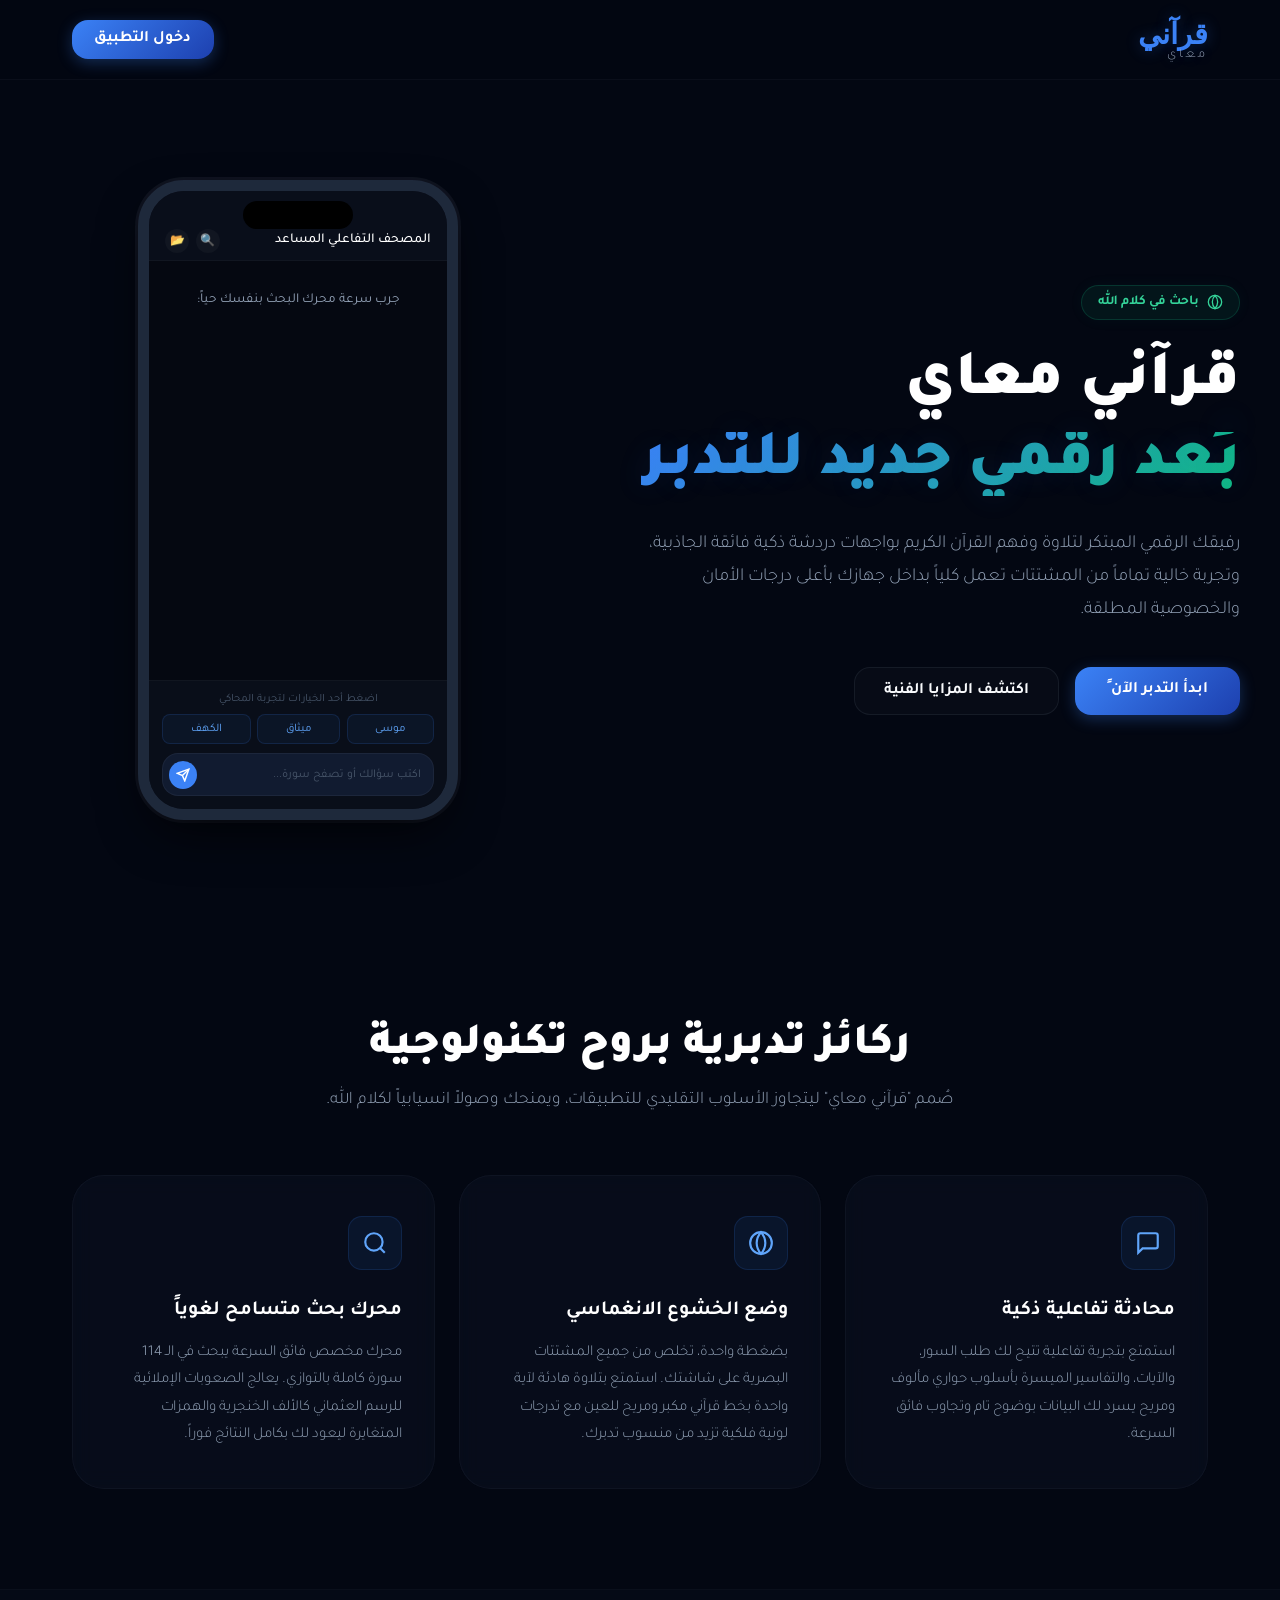
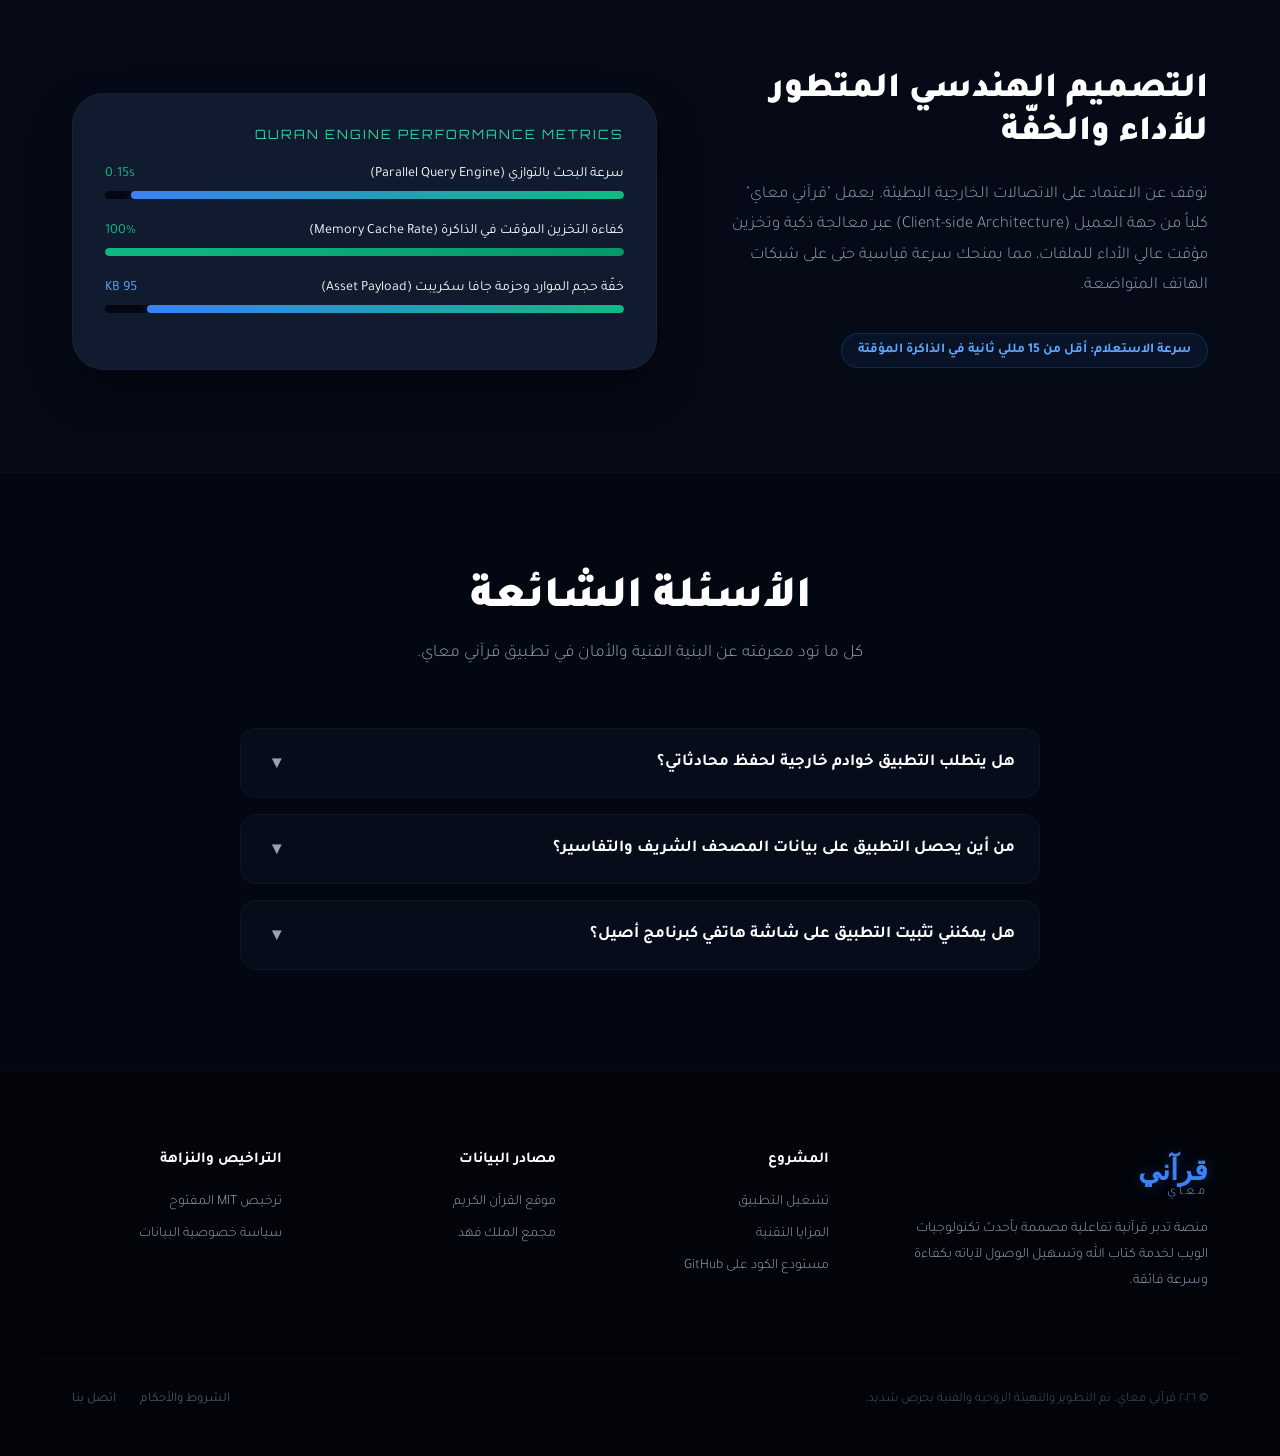
<file: index.html>
<!DOCTYPE html>
<html lang="ar" dir="rtl">
<head>
    <meta charset="UTF-8">
    <meta name="viewport" content="width=device-width, initial-scale=1.0, viewport-fit=cover">
    <title>قرآني معاي | البُعد الرقمي الجديد لتدبر كلام الله</title>
    
    <!-- تحسينات محركات البحث العالمية (SEO Metadata) -->
    <meta name="description" content="منصة تفاعلية فلكية رائدة لتدبر القرآن الكريم، بحث متوازٍ فائق التسامح اللغوي، وضع خشوع انغماسي، وخصوصية مطلقة دون خوادم أو تعقب.">
    <meta name="keywords" content="قرآن كريم، تدبر، تفسير، بحث في القرآن، وضع الخشوع، تطبيق إلكتروني للقرآن">
    <meta name="theme-color" content="#030712">
    
    <!-- الخطوط المتناسقة للواجهات الفاخرة -->
    <link rel="preconnect" href="https://fonts.googleapis.com">
    <link rel="preconnect" href="https://fonts.gstatic.com" crossorigin>
    <link href="https://fonts.googleapis.com/css2?family=Amiri+Quran&family=Tajawal:wght@300;400;500;700;900&family=Orbitron:wght@500;700;900&display=swap" rel="stylesheet">
    
    <style>
        /* ==========================================================================
           1. التصميم البصري العام والمتغيرات الفلكية (Design Tokens)
           ========================================================================== */
        :root {
            --bg-deep-space: #030712;      /* السواد الفلكي المطلق */
            --bg-nebula-void: #090e1a;     /* تداخل العتامة الضبابية */
            --bg-star-cluster: #111b30;    /* لون البطاقات التفاعلية */
            --bg-glass-overlay: rgba(3, 7, 18, 0.75);

            --text-pure: #ffffff;
            --text-luminous: #f8fafc;
            --text-celestial: #94a3b8;
            --text-faded: #475569;

            --color-aurora-blue: #3b82f6;
            --color-aurora-glow: rgba(59, 130, 246, 0.3);
            --color-aurora-hover: #60a5fa;

            --color-pulsar-green: #10b981;
            --color-pulsar-glow: rgba(16, 185, 129, 0.3);
            --color-pulsar-hover: #34d399;

            --color-nova-orange: #ea580c;
            --color-nova-glow: rgba(234, 88, 12, 0.25);

            --font-quran: 'Amiri Quran', serif;
            --font-ui: 'Tajawal', sans-serif;
            --font-tech: 'Orbitron', sans-serif;

            --radius-sm: 8px;
            --radius-md: 16px;
            --radius-lg: 32px;
            --radius-pill: 9999px;

            --shadow-cosmic: 0 20px 50px -12px rgba(0, 0, 0, 0.8);
            --transition-smooth: all 0.4s cubic-bezier(0.16, 1, 0.3, 1);
        }

        /* تصفير التهيئة العامة */
        *, *::before, *::after {
            margin: 0;
            padding: 0;
            box-sizing: border-box;
            outline: none;
            -webkit-tap-highlight-color: transparent;
        }

        html, body {
            width: 100%;
            overflow-x: hidden;
            background-color: var(--bg-deep-space);
            color: var(--text-luminous);
            font-family: var(--font-ui);
            scroll-behavior: smooth;
        }

        /* خلفية النجوم الهادئة */
        body::before {
            content: '';
            position: fixed;
            top: 0; left: 0; right: 0; bottom: 0;
            background-image: 
                radial-gradient(circle at 20% 30%, rgba(37, 99, 235, 0.06) 0%, transparent 50%),
                radial-gradient(circle at 80% 70%, rgba(16, 185, 129, 0.05) 0%, transparent 50%),
                url('https://www.transparenttextures.com/patterns/stardust.png');
            opacity: 0.9;
            z-index: -1;
            pointer-events: none;
        }

        /* حاوية العرض القياسية */
        .container {
            max-width: 1200px;
            width: 100%;
            margin: 0 auto;
            padding: 0 2rem;
        }

        /* شريط الملاحة الفخم الزجاجي */
        .nav-bar {
            position: fixed;
            top: 0; left: 0; right: 0;
            height: 80px;
            background-color: var(--bg-glass-overlay);
            backdrop-filter: blur(20px);
            -webkit-backdrop-filter: blur(20px);
            border-bottom: 1px solid rgba(148, 163, 184, 0.05);
            z-index: 1000;
            display: flex;
            align-items: center;
        }
        .nav-container {
            display: flex;
            justify-content: space-between;
            align-items: center;
            width: 100%;
        }
        .nav-logo {
            font-family: var(--font-tech);
            font-size: 1.8rem;
            font-weight: 900;
            color: var(--color-aurora-blue);
            text-decoration: none;
            text-shadow: 0 0 15px var(--color-aurora-glow);
        }
        .nav-logo span {
            font-family: var(--font-ui);
            font-size: 0.45em;
            display: block;
            color: var(--text-celestial);
            letter-spacing: 3px;
            margin-top: -3px;
            font-weight: 300;
        }
        .nav-btn {
            background: linear-gradient(135deg, var(--color-aurora-blue), #1d40af);
            color: var(--text-pure);
            border: none;
            padding: 0.65rem 1.4rem;
            border-radius: var(--radius-md);
            font-weight: 700;
            font-family: var(--font-ui);
            cursor: pointer;
            text-decoration: none;
            transition: var(--transition-smooth);
            box-shadow: 0 4px 15px var(--color-aurora-glow);
        }
        .nav-btn:hover {
            transform: translateY(-2px);
            box-shadow: 0 8px 25px var(--color-aurora-glow);
            background: var(--color-aurora-hover);
        }

        /* ==========================================================================
           2. قسم العرض الرئيسي المبتكر (Immersive Hero Section)
           ========================================================================== */
        .hero {
            padding: 180px 0 100px 0;
            display: grid;
            grid-template-columns: 1.2fr 1fr;
            gap: 4rem;
            align-items: center;
            position: relative;
        }

        .hero-info-panel {
            display: flex;
            flex-direction: column;
            align-items: flex-start;
        }

        .badge-spiritual {
            background-color: rgba(16, 185, 129, 0.08);
            border: 1px solid rgba(16, 185, 129, 0.2);
            color: #34d399;
            padding: 0.5rem 1rem;
            border-radius: var(--radius-pill);
            font-size: 0.85rem;
            font-weight: 700;
            margin-bottom: 1.5rem;
            display: inline-flex;
            align-items: center;
            gap: 0.5rem;
            box-shadow: 0 0 15px rgba(16, 185, 129, 0.05);
        }

        .hero-title {
            font-size: clamp(2.5rem, 5vw, 4rem);
            font-weight: 900;
            line-height: 1.25;
            color: var(--text-pure);
            margin-bottom: 1.5rem;
        }
        .hero-title span {
            background: linear-gradient(135deg, var(--color-aurora-blue), var(--color-pulsar-green));
            -webkit-background-clip: text;
            -webkit-text-fill-color: transparent;
            text-shadow: 0 0 30px rgba(59, 130, 246, 0.1);
        }

        .hero-subtitle {
            font-size: 1.15rem;
            line-height: 1.8;
            color: var(--text-celestial);
            margin-bottom: 2.5rem;
            font-weight: 300;
        }

        .hero-ctas {
            display: flex;
            gap: 1rem;
            flex-wrap: wrap;
        }

        .cta-secondary {
            background-color: rgba(255, 255, 255, 0.02);
            border: 1px solid rgba(148, 163, 184, 0.1);
            color: var(--text-luminous);
            padding: 0.85rem 1.8rem;
            border-radius: var(--radius-md);
            font-weight: 700;
            text-decoration: none;
            transition: var(--transition-smooth);
            display: inline-flex;
            align-items: center;
            gap: 0.5rem;
        }
        .cta-secondary:hover {
            background-color: rgba(148, 163, 184, 0.06);
            border-color: var(--text-celestial);
            transform: translateY(-2px);
        }

        /* محاكي الهاتف التفاعلي (Interactive Smartphone Emulator) */
        .emulator-wrapper {
            display: flex;
            justify-content: center;
            align-items: center;
            position: relative;
        }
        .emulator-wrapper::before {
            content: '';
            position: absolute;
            width: 320px; height: 320px;
            background: radial-gradient(circle, var(--color-aurora-glow) 0%, transparent 70%);
            z-index: 1;
            pointer-events: none;
        }
        
        .iphone-frame {
            width: 320px;
            height: 640px;
            background-color: #0c101b;
            border: 11px solid #1e293b;
            border-radius: 46px;
            box-shadow: var(--shadow-cosmic), 0 0 0 3px rgba(148, 163, 184, 0.08);
            position: relative;
            z-index: 2;
            overflow: hidden;
            display: flex;
            flex-direction: column;
        }
        
        /* نوتش الجزيرة الديناميكية للكاميرا */
        .dynamic-island {
            width: 110px;
            height: 28px;
            background-color: #000;
            border-radius: 20px;
            position: absolute;
            top: 10px;
            left: 50%;
            transform: translateX(-50%);
            z-index: 100;
        }

        /* ترويسة التطبيق داخل المحاكي */
        .emu-header {
            height: 70px;
            padding: 30px 1rem 0 1rem;
            background-color: rgba(9, 14, 26, 0.9);
            border-bottom: 1px solid rgba(255, 255, 255, 0.03);
            display: flex;
            justify-content: space-between;
            align-items: center;
        }
        .emu-title {
            font-size: 0.85rem;
            font-weight: 500;
            color: var(--text-pure);
        }
        .emu-tools {
            display: flex;
            gap: 0.4rem;
        }
        .emu-tool-icon {
            width: 24px; height: 24px;
            border-radius: 50%;
            background-color: rgba(255, 255, 255, 0.03);
            color: var(--text-celestial);
            display: flex; justify-content: center; align-items: center;
            font-size: 0.75rem;
        }

        /* شاشة المحادثة داخل المحاكي */
        .emu-chat-stream {
            flex-grow: 1;
            padding: 1rem;
            overflow-y: auto;
            display: flex;
            flex-direction: column;
            gap: 0.8rem;
            background-color: #050811;
        }
        .emu-bubble {
            max-width: 85%;
            padding: 0.75rem 1rem;
            border-radius: var(--radius-md);
            font-size: 0.82rem;
            line-height: 1.7;
            animation: emuBubbleFade 0.4s ease-out forwards;
        }
        @keyframes emuBubbleFade { from { opacity: 0; transform: translateY(10px); } }

        .emu-bubble.user {
            background: var(--bubble-user);
            color: var(--text-pure);
            align-self: flex-end;
            border-bottom-right-radius: 3px;
        }
        .emu-bubble.quran {
            background: var(--bubble-quran);
            color: var(--text-luminous);
            align-self: flex-start;
            border-bottom-left-radius: 3px;
            border: 1px solid rgba(148, 163, 184, 0.05);
        }
        .emu-bubble.quran .ayah-text {
            font-family: var(--font-quran);
            font-size: 1.15rem;
            line-height: 1.9;
            text-align: center;
            display: block;
            color: var(--text-pure);
        }
        .emu-bubble.quran .surah-info {
            font-size: 0.68rem;
            color: var(--text-celestial);
            display: block;
            margin-top: 0.5rem;
            text-align: left;
        }

        /* حقل الإدخال والأزرار التفاعلية التجريبية */
        .emu-footer {
            padding: 0.8rem;
            background-color: rgba(9, 14, 26, 0.95);
            border-top: 1px solid rgba(255, 255, 255, 0.03);
        }
        .emu-hints-label {
            font-size: 0.7rem;
            color: var(--text-faded);
            margin-bottom: 0.5rem;
            display: block;
            text-align: center;
        }
        .emu-try-btns {
            display: flex;
            gap: 0.4rem;
            margin-bottom: 0.6rem;
        }
        .emu-try-btn {
            flex-grow: 1;
            background-color: rgba(59, 130, 246, 0.06);
            border: 1px solid rgba(59, 130, 246, 0.15);
            color: var(--color-aurora-hover);
            padding: 0.45rem;
            border-radius: var(--radius-sm);
            font-size: 0.72rem;
            font-family: var(--font-ui);
            cursor: pointer;
            transition: var(--transition-smooth);
            text-align: center;
        }
        .emu-try-btn:hover {
            background-color: var(--color-aurora-blue);
            color: var(--text-pure);
            border-color: var(--color-aurora-blue);
        }
        .emu-input-box {
            background-color: var(--bg-star-cluster);
            border: 1px solid rgba(148, 163, 184, 0.08);
            border-radius: var(--radius-md);
            padding: 0.4rem;
            display: flex;
            align-items: center;
            justify-content: space-between;
        }
        .emu-input-placeholder {
            font-size: 0.75rem;
            color: var(--text-faded);
            padding-right: 0.4rem;
        }
        .emu-send-icon {
            width: 28px; height: 28px;
            background-color: var(--color-aurora-blue);
            border-radius: 50%;
            display: flex; justify-content: center; align-items: center;
            color: var(--text-pure);
        }

        /* ==========================================================================
           3. قسم الركائز الثلاث والمزايا الفنية (Dynamic Feature Grid)
           ========================================================================== */
        .features-section {
            padding: 100px 0;
            position: relative;
        }
        .section-header {
            text-align: center;
            margin-bottom: 4rem;
        }
        .section-header h2 {
            font-size: clamp(2rem, 3.5vw, 2.8rem);
            font-weight: 900;
            color: var(--text-pure);
            margin-bottom: 1rem;
        }
        .section-header p {
            font-size: 1.1rem;
            color: var(--text-celestial);
            font-weight: 300;
        }

        .grid-features {
            display: grid;
            grid-template-columns: repeat(3, 1fr);
            gap: 1.5rem;
        }
        .feature-card {
            background-color: rgba(17, 27, 48, 0.3);
            border: 1px solid rgba(148, 163, 184, 0.05);
            padding: 2.5rem 2rem;
            border-radius: var(--radius-lg);
            transition: var(--transition-bounce);
            display: flex;
            flex-direction: column;
            align-items: flex-start;
            backdrop-filter: blur(10px);
            -webkit-backdrop-filter: blur(10px);
        }
        .feature-card:hover {
            transform: translateY(-8px);
            border-color: rgba(59, 130, 246, 0.2);
            background-color: rgba(17, 27, 48, 0.5);
            box-shadow: 0 20px 40px -15px rgba(37, 99, 235, 0.1);
        }
        .card-icon {
            width: 54px; height: 54px;
            border-radius: 14px;
            background-color: rgba(59, 130, 246, 0.08);
            border: 1px solid rgba(59, 130, 246, 0.15);
            color: var(--color-aurora-hover);
            display: flex; justify-content: center; align-items: center;
            margin-bottom: 1.8rem;
        }
        .card-icon svg {
            width: 26px; height: 26px;
        }
        .feature-card h3 {
            font-size: 1.25rem;
            font-weight: 700;
            color: var(--text-pure);
            margin-bottom: 1rem;
        }
        .feature-card p {
            font-size: 0.95rem;
            line-height: 1.8;
            color: var(--text-celestial);
            font-weight: 300;
        }

        /* ==========================================================================
           4. دليل التكنولوجيا ومقاييس الأداء السحابي (Technical Metrics)
           ========================================================================== */
        .tech-section {
            padding: 80px 0;
            background-color: rgba(9, 14, 26, 0.5);
            border-top: 1px solid rgba(148, 163, 184, 0.03);
            border-bottom: 1px solid rgba(148, 163, 184, 0.03);
        }
        .tech-showcase {
            display: grid;
            grid-template-columns: 1fr 1.2fr;
            gap: 4rem;
            align-items: center;
        }
        .tech-text-panel h2 {
            font-size: 2.2rem;
            font-weight: 900;
            color: var(--text-pure);
            margin-bottom: 1.5rem;
        }
        .tech-text-panel p {
            font-size: 1.05rem;
            line-height: 1.8;
            color: var(--text-celestial);
            margin-bottom: 2rem;
            font-weight: 300;
        }

        .performance-dashboard {
            background-color: var(--bg-star-cluster);
            border: 1px solid rgba(148, 163, 184, 0.06);
            border-radius: var(--radius-lg);
            padding: 2rem;
            box-shadow: var(--shadow-cosmic);
        }
        .perf-header {
            font-family: var(--font-tech);
            font-size: 0.8rem;
            letter-spacing: 2px;
            color: var(--color-pulsar-hover);
            margin-bottom: 1.5rem;
            display: block;
        }
        .perf-row {
            margin-bottom: 1.5rem;
        }
        .perf-row-label {
            display: flex;
            justify-content: space-between;
            font-size: 0.88rem;
            color: var(--text-luminous);
            margin-bottom: 0.5rem;
        }
        .perf-bar-track {
            width: 100%; height: 8px;
            background-color: var(--bg-deep-space);
            border-radius: var(--radius-pill);
            overflow: hidden;
        }
        .perf-bar-fill {
            height: 100%;
            border-radius: var(--radius-pill);
            background: linear-gradient(90deg, var(--color-aurora-blue), var(--color-pulsar-green));
            box-shadow: 0 0 10px var(--color-aurora-glow);
        }

        /* ==========================================================================
           5. الأسئلة الشائعة التفاعلية (Semantic Interactive FAQ)
           ========================================================================== */
        .faq-section {
            padding: 100px 0;
        }
        .faq-list {
            max-width: 800px;
            margin: 0 auto;
            display: flex;
            flex-direction: column;
            gap: 1rem;
        }
        .faq-item {
            background-color: rgba(17, 27, 48, 0.3);
            border: 1px solid rgba(148, 163, 184, 0.05);
            border-radius: var(--radius-md);
            overflow: hidden;
            transition: var(--transition-smooth);
        }
        .faq-trigger {
            width: 100%;
            padding: 1.5rem;
            background: none;
            border: none;
            text-align: right;
            color: var(--text-pure);
            font-size: 1.05rem;
            font-weight: 700;
            font-family: var(--font-ui);
            cursor: pointer;
            display: flex;
            justify-content: space-between;
            align-items: center;
        }
        .faq-chevron {
            width: 20px; height: 20px;
            color: var(--text-celestial);
            transition: transform var(--transition-smooth);
        }
        .faq-content {
            max-height: 0;
            overflow: hidden;
            transition: max-height 0.4s cubic-bezier(0.16, 1, 0.3, 1);
            background-color: rgba(3, 7, 18, 0.2);
        }
        .faq-content p {
            padding: 1.5rem;
            font-size: 0.95rem;
            line-height: 1.8;
            color: var(--text-celestial);
            font-weight: 300;
            border-top: 1px solid rgba(148, 163, 184, 0.03);
        }

        .faq-item.active {
            border-color: rgba(59, 130, 246, 0.2);
            background-color: rgba(17, 27, 48, 0.5);
        }
        .faq-item.active .faq-chevron {
            transform: rotate(180deg);
            color: var(--color-aurora-hover);
        }

        /* ==========================================================================
           6. تذييل الصفحة الفخم والنهاية (Footer Component)
           ========================================================================== */
        .footer-landing {
            background-color: #02040a;
            border-top: 1px solid rgba(148, 163, 184, 0.05);
            padding: 5rem 0 3rem 0;
        }
        .footer-grid {
            display: grid;
            grid-template-columns: 1.5fr repeat(3, 1fr);
            gap: 4rem;
            margin-bottom: 4rem;
        }
        .footer-brand p {
            font-size: 0.9rem;
            line-height: 1.8;
            color: var(--text-celestial);
            margin-top: 1rem;
            font-weight: 300;
        }
        .footer-column h4 {
            font-size: 0.95rem;
            font-weight: 700;
            color: var(--text-pure);
            margin-bottom: 1.5rem;
        }
        .footer-column ul {
            list-style: none;
            display: flex;
            flex-direction: column;
            gap: 0.8rem;
        }
        .footer-column ul li a {
            color: var(--text-celestial);
            font-size: 0.88rem;
            text-decoration: none;
            transition: var(--transition-smooth);
            font-weight: 300;
        }
        .footer-column ul li a:hover {
            color: var(--color-aurora-hover);
            padding-right: 4px;
        }

        .footer-bottom {
            border-top: 1px solid rgba(148, 163, 184, 0.03);
            padding-top: 2rem;
            display: flex;
            justify-content: space-between;
            align-items: center;
            flex-wrap: wrap;
            gap: 1rem;
        }
        .footer-bottom p {
            font-size: 0.82rem;
            color: var(--text-faded);
            font-weight: 300;
        }
        .footer-bottom-links {
            display: flex;
            gap: 1.5rem;
        }
        .footer-bottom-links a {
            font-size: 0.82rem;
            color: var(--text-faded);
            text-decoration: none;
            transition: var(--transition-smooth);
        }
        .footer-bottom-links a:hover {
            color: var(--text-celestial);
        }

        /* ==========================================================================
           7. التجاوب الفائق والتلاؤم مع شاشات الهواتف (Responsive Layouts)
           ========================================================================== */
        @media (max-width: 1024px) {
            .sidebar { display: none; }
        }
        @media (max-width: 768px) {
            .hero {
                grid-template-columns: 1fr;
                padding-top: 130px;
                text-align: center;
                gap: 3rem;
            }
            .hero-info-panel {
                align-items: center;
            }
            .grid-features {
                grid-template-columns: 1fr;
            }
            .tech-showcase {
                grid-template-columns: 1fr;
                gap: 3rem;
            }
            .footer-grid {
                grid-template-columns: 1fr;
                gap: 2.5rem;
            }
        }
    </style>
</head>
<body>

    <!-- 1. شريط الملاحة الزجاجي العلوي -->
    <header class="nav-bar">
        <div class="container nav-container">
            <a href="#" class="nav-logo" translate="no">قرآني<span>معاي</span></a>
            <a href="app/index.html" class="nav-btn">دخول التطبيق</a>
        </div>
    </header>

    <!-- 2. القسم الترحيبي الرئيسي والـ Hero مع المحاكي الحي المدمج -->
    <section class="container hero">
        <div class="hero-info-panel">
            <div class="badge-spiritual">
                <svg width="16" height="16" viewBox="0 0 24 24" fill="none" stroke="currentColor" stroke-width="2">
                    <circle cx="12" cy="12" r="10"></circle>
                    <path d="M12 2a15.3 15.3 0 0 1 4 10 15.3 15.3 0 0 1-4 10 15.3 15.3 0 0 1-4-10 15.3 15.3 0 0 1 4-10z"></path>
                </svg>
                باحث في كلام الله
            </div>
            <h1 class="hero-title">قرآني معاي <br><span>بُعد رقمي جديد للتدبر</span></h1>
            <p class="hero-subtitle">رفيقك الرقمي المبتكر لتلاوة وفهم القرآن الكريم بواجهات دردشة ذكية فائقة الجاذبية، وتجربة خالية تماماً من المشتتات تعمل كلياً بداخل جهازك بأعلى درجات الأمان والخصوصية المطلقة.</p>
            <div class="hero-ctas">
                <a href="app" class="nav-btn" style="padding: 0.85rem 2rem; font-size: 1rem;">ابدأ التدبر الآن ً</a>
                <a href="#features-section" class="cta-secondary">اكتشف المزايا الفنية</a>
            </div>
        </div>

        <!-- محاكي الهاتف الذكي التفاعلي الحي -->
        <div class="emulator-wrapper">
            <div class="iphone-frame">
                <div class="dynamic-island"></div>
                
                <!-- ترويسة التطبيق داخل المحاكي -->
                <div class="emu-header">
                    <span class="emu-title">المصحف التفاعلي المساعد</span>
                    <div class="emu-tools">
                        <div class="emu-tool-icon">🔍</div>
                        <div class="emu-tool-icon">📂</div>
                    </div>
                </div>

                <!-- دفق الرسائل التفاعلية التجريبية داخل المحاكي -->
                <div class="emu-chat-stream" id="emu-chat">
                    <div class="emu-bubble quran" style="max-width: 100%; align-self: center; text-align: center; background: none; border: none; box-shadow: none;">
                        <span style="font-size: 0.85rem; color: var(--text-celestial); display: block; margin-bottom: 0.4rem;">جرب سرعة محرك البحث بنفسك حياً:</span>
                    </div>
                </div>

                <!-- أزرار الاستعلام السريع التجريبية -->
                <div class="emu-footer">
                    <span class="emu-hints-label">اضغط أحد الخيارات لتجربة المحاكي</span>
                    <div class="emu-try-btns">
                        <button class="emu-try-btn" onclick="triggerEmuSearch('موسى')">موسى</button>
                        <button class="emu-try-btn" onclick="triggerEmuSearch('ميثاق')">ميثاق</button>
                        <button class="emu-try-btn" onclick="triggerEmuSearch('الكهف')">الكهف</button>
                    </div>
                    <div class="emu-input-box">
                        <span class="emu-input-placeholder">اكتب سؤالك أو تصفح سورة...</span>
                        <div class="emu-send-icon">
                            <svg width="14" height="14" viewBox="0 0 24 24" fill="none" stroke="currentColor" stroke-width="2.5">
                                <line x1="22" y1="2" x2="11" y2="13"></line>
                                <polygon points="22 2 15 22 11 13 2 9 22 2"></polygon>
                            </svg>
                        </div>
                    </div>
                </div>
            </div>
        </div>
    </section>

    <!-- 3. قسم ركائز التطبيق والمزايا الفنية -->
    <section class="features-section" id="features-section">
        <div class="container">
            <div class="section-header">
                <h2>ركائز تدبرية بروح تكنولوجية</h2>
                <p>صُمم "قرآني معاي" ليتجاوز الأسلوب التقليدي للتطبيقات، ويمنحك وصولاً انسيابياً لكلام الله.</p>
            </div>
            
            <div class="grid-features">
                <div class="feature-card">
                    <div class="card-icon">
                        <svg viewBox="0 0 24 24" fill="none" stroke="currentColor" stroke-width="2">
                            <path d="M21 15a2 2 0 0 1-2 2H7l-4 4V5a2 2 0 0 1 2-2h14a2 2 0 0 1 2 2z"></path>
                        </svg>
                    </div>
                    <h3>محادثة تفاعلية ذكية</h3>
                    <p>استمتع بتجربة تفاعلية تتيح لك طلب السور، والآيات، والتفاسير الميسرة بأسلوب حواري مألوف ومريح يسرد لك البيانات بوضوح تام وتجاوب فائق السرعة.</p>
                </div>

                <div class="feature-card">
                    <div class="card-icon">
                        <svg viewBox="0 0 24 24" fill="none" stroke="currentColor" stroke-width="2">
                            <circle cx="12" cy="12" r="10"></circle>
                            <path d="M12 2a15.3 15.3 0 0 1 4 10 15.3 15.3 0 0 1-4 10 15.3 15.3 0 0 1-4-10 15.3 15.3 0 0 1 4-10z"></path>
                        </svg>
                    </div>
                    <h3>وضع الخشوع الانغماسي</h3>
                    <p>بضغطة واحدة، تخلص من جميع المشتتات البصرية على شاشتك. استمتع بتلاوة هادئة لآية واحدة بخط قرآني مكبر ومريح للعين مع تدرجات لونية فلكية تزيد من منسوب تدبرك.</p>
                </div>

                <div class="feature-card">
                    <div class="card-icon">
                        <svg viewBox="0 0 24 24" fill="none" stroke="currentColor" stroke-width="2">
                            <circle cx="11" cy="11" r="8"></circle>
                            <line x1="21" y1="21" x2="16.65" y2="16.65"></line>
                        </svg>
                    </div>
                    <h3>محرك بحث متسامح لغوياً</h3>
                    <p>محرك مخصص فائق السرعة يبحث في الـ 114 سورة كاملة بالتوازي. يعالج الصعوبات الإملائية للرسم العثماني كالألف الخنجرية والهمزات المتغايرة ليعود لك بكامل النتائج فوراً.</p>
                </div>
            </div>
        </div>
    </section>

    <!-- 4. دليل التكنولوجيا ومقاييس الأداء -->
    <section class="tech-section">
        <div class="container tech-showcase">
            <div class="tech-text-panel">
                <h2>التصميم الهندسي المتطور للأداء والخفّة</h2>
                <p>توقف عن الاعتماد على الاتصالات الخارجية البطيئة. يعمل "قرآني معاي" كلياً من جهة العميل (Client-side Architecture) عبر معالجة ذكية وتخزين مؤقت عالي الأداء للملفات، مما يمنحك سرعة قياسية حتى على شبكات الهاتف المتواضعة.</p>
                <div class="badge-spiritual" style="background-color: rgba(59, 130, 246, 0.08); border-color: rgba(59, 130, 246, 0.2); color: var(--color-aurora-hover);">
                    سرعة الاستعلام: أقل من 15 مللي ثانية في الذاكرة المؤقتة
                </div>
            </div>

            <!-- لوحة مقاييس الأداء البصرية -->
            <div class="performance-dashboard">
                <span class="perf-header">QURAN ENGINE PERFORMANCE METRICS</span>
                
                <div class="perf-row">
                    <div class="perf-row-label">
                        <span>سرعة البحث بالتوازي (Parallel Query Engine)</span>
                        <span style="color: var(--color-pulsar-green);">0.15s</span>
                    </div>
                    <div class="perf-bar-track">
                        <div class="perf-bar-fill" style="width: 95%;"></div>
                    </div>
                </div>

                <div class="perf-row">
                    <div class="perf-row-label">
                        <span>كفاءة التخزين المؤقت في الذاكرة (Memory Cache Rate)</span>
                        <span style="color: var(--color-pulsar-green);">100%</span>
                    </div>
                    <div class="perf-bar-track">
                        <div class="perf-bar-fill" style="width: 100%; background: linear-gradient(90deg, var(--color-pulsar-green), #059669);"></div>
                    </div>
                </div>

                <div class="perf-row">
                    <div class="perf-row-label">
                        <span>خفّة حجم الموارد وحزمة جافا سكريبت (Asset Payload)</span>
                        <span style="color: var(--color-aurora-hover);">95 KB</span>
                    </div>
                    <div class="perf-bar-track">
                        <div class="perf-bar-fill" style="width: 92%;"></div>
                    </div>
                </div>
            </div>
        </div>
    </section>

    <!-- 5. الأسئلة الشائعة التفاعلية -->
    <section class="faq-section">
        <div class="container">
            <div class="section-header">
                <h2>الأسئلة الشائعة</h2>
                <p>كل ما تود معرفته عن البنية الفنية والأمان في تطبيق قرآني معاي.</p>
            </div>

            <div class="faq-list">
                <div class="faq-item">
                    <button class="faq-trigger" onclick="toggleFaq(this)">
                        هل يتطلب التطبيق خوادم خارجية لحفظ محادثاتي؟
                        <span class="faq-chevron">▼</span>
                    </button>
                    <div class="faq-content">
                        <p>لا، مطلقاً. يتبع التطبيق سياسة الخصوصية المطلقة (Zero-Tracker Policy). يتم تشفير وحفظ كافة جلسات الدردشة، وتاريخ القراءة، وآخر آية تم تدبرها محلياً وعبر جهازك الشخصي فقط باستخدام الـ LocalStorage الخاص بمتصفحك دون إرسال أي بايت واحد لخوادم خارجية.</p>
                    </div>
                </div>

                <div class="faq-item">
                    <button class="faq-trigger" onclick="toggleFaq(this)">
                        من أين يحصل التطبيق على بيانات المصحف الشريف والتفاسير؟
                        <span class="faq-chevron">▼</span>
                    </button>
                    <div class="faq-content">
                        <p>يعتمد التطبيق على سجلات وبيانات نصية دقيقة ومعتمدة بالكامل مستمدة من مصادر مفتوحة وموثقة عالمياً مثل واجهة برمجة تطبيقات القرآن الكريم (Quran.com API)، مضافاً إليها التفسير الميسر الصادر رسمياً عن مجمع الملك فهد لطباعة المصحف الشريف بالمدينة المنورة.</p>
                    </div>
                </div>

                <div class="faq-item">
                    <button class="faq-trigger" onclick="toggleFaq(this)">
                        هل يمكنني تثبيت التطبيق على شاشة هاتفي كبرنامج أصيل؟
                        <span class="faq-chevron">▼</span>
                    </button>
                    <div class="faq-content">
                        <p>نعم، بكل تأكيد. التطبيق مجهز بالكامل ليعمل كـ Progressive Web App (PWA). عند فتحك للتطبيق من متصفح سفاري على الآيفون أو كروم على الأندرويد، يمكنك ببساطة النقر على خيار "إضافة للشاشة الرئيسية" (Add to Home Screen) ليظهر ويتصرف كبرنامج مدمج وخفيف للغاية يعمل دون إنترنت.</p>
                    </div>
                </div>
            </div>
        </div>
    </section>

    <!-- 6. تذييل الصفحة والملاحة الفاخرة -->
    <footer class="footer-landing">
        <div class="container footer-grid">
            <div class="footer-brand">
                <a href="#" class="nav-logo" translate="no">قرآني<span>معاي</span></a>
                <p>منصة تدبر قرآنية تفاعلية مصممة بأحدث تكنولوجيات الويب لخدمة كتاب الله وتسهيل الوصول لآياته بكفاءة وسرعة فائقة.</p>
            </div>
            <div class="footer-column">
                <h4>المشروع</h4>
                <ul>
                    <li><a href="index.html">تشغيل التطبيق</a></li>
                    <li><a href="#features-section">المزايا التقنية</a></li>
                    <li><a href="https://github.com/seif4d/GPT-Quran">مستودع الكود على GitHub</a></li>
                </ul>
            </div>
            <div class="footer-column">
                <h4>مصادر البيانات</h4>
                <ul>
                    <li><a href="https://quran.com">موقع القرآن الكريم</a></li>
                    <li><a href="https://qurancomplex.gov.sa/">مجمع الملك فهد</a></li>
                </ul>
            </div>
            <div class="footer-column">
                <h4>التراخيص والنزاهة</h4>
                <ul>
                    <li><a href="#">ترخيص MIT المفتوح</a></li>
                    <li><a href="#">سياسة خصوصية البيانات</a></li>
                </ul>
            </div>
        </div>
        
        <div class="container footer-bottom">
            <p>© ٢٠٢٦ قرآني معاي. تم التطوير والتهيئة الروحية والفنية بحرص شديد.</p>
            <div class="footer-bottom-links">
                <a href="#">الشروط والأحكام</a>
                <a href="#">اتصل بنا</a>
            </div>
        </div>
    </footer>

    <!-- ==========================================================================
       8. منطق المحاكي التجريبي التفاعلي الحي (Interactive Emulator Engine)
       ========================================================================== */ -->
    <script>
        // دالة الملاحة البسيطة لأسئلة الـ FAQ التفاعلية
        function toggleFaq(button) {
            const item = button.parentElement;
            const content = item.querySelector('.faq-content');
            
            // إغلاق أي تبويب مفتوح آخر أولاً لمنع تضخم الصفحة بصرياً
            document.querySelectorAll('.faq-item').forEach(el => {
                if (el !== item && el.classList.contains('active')) {
                    el.classList.remove('active');
                    el.querySelector('.faq-content').style.maxHeight = '0';
                }
            });

            item.classList.toggle('active');
            if (item.classList.contains('active')) {
                content.style.maxHeight = content.scrollHeight + 'px';
            } else {
                content.style.maxHeight = '0';
            }
        }

        // منطق المحاكي التجريبي التفاعلي السريع للدردشة
        const emuChat = document.getElementById('emu-chat');
        let emuStep = 0;

        function triggerEmuSearch(keyword) {
            // تنظيف شاشة المحاكي عند التجربة الجديدة
            emuChat.innerHTML = '';
            
            // 1. إضافة فقاعة المستخدم التجريبية المنسقة
            const userBubble = document.createElement('div');
            userBubble.className = 'emu-bubble user';
            userBubble.textContent = keyword;
            emuChat.appendChild(userBubble);
            emuChat.scrollTop = emuChat.scrollHeight;

            // محاكاة تأخير خفيف لإظهار سرعة الجلب الفورية
            setTimeout(() => {
                const quranBubble = document.createElement('div');
                quranBubble.className = 'emu-bubble quran';

                if (keyword === 'موسى') {
                    quranBubble.innerHTML = `
                        <span style="font-size:0.75rem; color:var(--color-pulsar-hover); display:block; margin-bottom:0.4rem; font-weight:700;">🔍 تم رصد 131 موضعاً لـ "موسى":</span>
                        <div style="background-color:rgba(255,255,255,0.02); padding:0.5rem; border-radius:8px; border:1px solid rgba(255,255,255,0.05); margin-bottom:0.4rem; text-align:right;">
                            <strong>سورة البقرة:</strong> الآيات [51]، [53]، [54]...
                        </div>
                        <span class="surah-info">اضغط آية معينة لعرضها حياً في التطبيق الفعلي.</span>
                    `;
                } else if (keyword === 'ميثاق') {
                    quranBubble.innerHTML = `
                        <span style="font-size:0.75rem; color:var(--color-pulsar-hover); display:block; margin-bottom:0.4rem; font-weight:700;">🔍 تم رصد 25 موضعاً لـ "ميثاق" عثمانياً:</span>
                        <div style="background-color:rgba(255,255,255,0.02); padding:0.5rem; border-radius:8px; border:1px solid rgba(255,255,255,0.05); margin-bottom:0.4rem; text-align:right;">
                            <strong>سورة البقرة (83):</strong> ﴿وَإِذْ أَخَذْنَا مِيثَٰقَ بَنِىٓ إِسْرَٰٓءِيلَ...﴾
                        </div>
                        <span class="surah-info">حل مشكلة الألف الخنجرية العثمانية فعال 100%!</span>
                    `;
                } else if (keyword === 'الكهف') {
                    quranBubble.innerHTML = `
                        <span class="ayah-text">بِسْمِ ٱللَّهِ ٱلرَّحْمَٰنِ ٱلرَّحِيمِ<br>ٱلْحَمْدُ لِلَّهِ ٱلَّذِىٓ أَنزَلَ عَلَىٰ عَبْدِهِ ٱلْكِتَٰبَ وَلَمْ يَجْعَل لَّهُۥ عِوَجَا ۜ ﴿١﴾</span>
                        <span class="surah-info">سورة الكهف كاملة جاهزة للتلاوة</span>
                    `;
                }

                emuChat.appendChild(quranBubble);
                emuChat.scrollTop = emuChat.scrollHeight;
            }, 400);
        }
    </script>
</body>
</html>
</file>
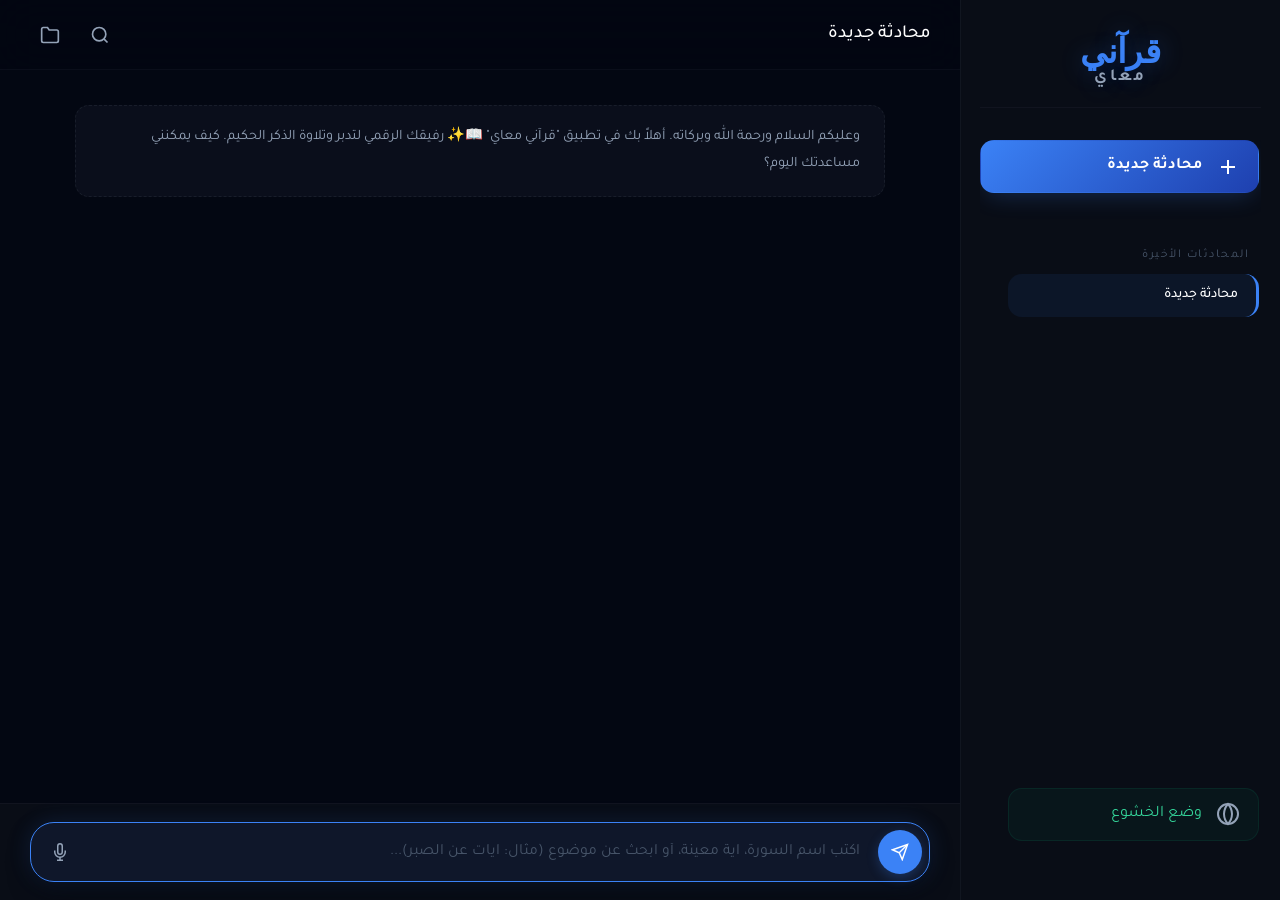
<file: app/index.html>
<!DOCTYPE html>
<html lang="ar" dir="rtl" class="no-js">
<head>
    <meta charset="UTF-8">
    <meta name="viewport" content="width=device-width, initial-scale=1.0, viewport-fit=cover">
    
    <!-- تحسينات محركات البحث والـ SEO -->
    <title>قرآني معاي | رفيقك الرقمي لتدبر القرآن الكريم</title>
    <meta name="description" content="منصة ذكية وتفاعلية لقراءة وتدبر القرآن الكريم، وتتبع ختمتك اليومية بأسلوب عصري مبسط يدعم وضع الخشوع.">
    <meta name="theme-color" content="#0A0F18">
    
    <!-- أيقونات التطبيق ومفضلات المتصفح -->
    <link rel="icon" type="image/png" href="favicon.png" sizes="32x32">
    
    <!-- خطوط الويب المتناسقة مع طابع التطبيق الروحي والتقني -->
    <link rel="preconnect" href="https://fonts.googleapis.com">
    <link rel="preconnect" href="https://fonts.gstatic.com" crossorigin>
    <link href="https://fonts.googleapis.com/css2?family=Amiri+Quran&family=Tajawal:wght@300;400;500;700&family=Orbitron:wght@500;700&display=swap" rel="stylesheet">
    
    <!-- ورقة التنسيق الرئيسية -->
    <link rel="stylesheet" href="css/styles.css">
</head>
<body>

    <!-- 1. شاشة التحميل الذكية الفورية لمنع وميض الصفحة (Flash of Unstyled Content) -->
    <div id="app-loading-overlay" class="loading-overlay" aria-live="polite" aria-busy="true">
        <div class="loader-content">
            <div class="loader-logo">قرآني<span>معاي</span></div>
            <p class="loader-status">جاري تهيئة البيئة الروحية...</p>
            <div class="loading-dots">
                <span class="dot"></span>
                <span class="dot"></span>
                <span class="dot"></span>
            </div>
        </div>
    </div>

    <!-- زر الهامبرغر العائم للهواتف المحمولة للتحكم بالقائمة الجانبية -->
    <button class="sidebar-toggle-btn" id="sidebar-toggle" aria-label="فتح وإغلاق القائمة الجانبية" aria-controls="sidebar" aria-expanded="false">
        <svg class="icon-menu" viewBox="0 0 24 24" fill="none" stroke="currentColor" stroke-width="2">
            <line x1="3" y1="12" x2="21" y2="12"></line>
            <line x1="3" y1="6" x2="21" y2="6"></line>
            <line x1="3" y1="18" x2="21" y2="18"></line>
        </svg>
    </button>

    <!-- الحاوية الرئيسية للتطبيق -->
    <div class="app-container">

        <!-- 2. القائمة الجانبية (Sidebar component) -->
        <aside class="sidebar" id="sidebar" role="complementary" aria-label="أدوات وملاحة التطبيق">
            <div class="sidebar-header">
                <div class="logo" translate="no">قرآني<span>معاي</span></div>
            </div>
            
            <nav class="sidebar-nav" aria-label="الملاحة الرئيسية">
                <!-- الملاحة العلوية للتحكم بالدردشات -->
                <ul id="sidebar-main-nav" class="nav-list">
                    <li>
                        <a href="#" id="nav-new-chat" class="nav-link active" role="button">
                            <span class="nav-icon">
                                <svg viewBox="0 0 24 24" fill="none" stroke="currentColor" stroke-width="2">
                                    <line x1="12" y1="5" x2="12" y2="19"></line>
                                    <line x1="5" y1="12" x2="19" y2="12"></line>
                                </svg>
                            </span>
                            <span class="nav-text">محادثة جديدة</span>
                        </a>
                    </li>
                </ul>

                <!-- تصنيف المحادثات الأخيرة المسترجعة ديناميكياً -->
                <div class="nav-section-container">
                    <span class="nav-section-title">المحادثات الأخيرة</span>
                    <ul class="recent-recitations-list" id="recent-recitations-list-ui" role="list">
                        <!-- تضاف عناصر المحادثات هنا عبر جافا سكريبت تلقائياً -->
                    </ul>
                </div>

                <!-- ملاحة الخدمات والمزايا الإضافية -->
                <ul id="sidebar-other-nav" class="nav-list secondary-nav">
                    <li>
                        <a href="#" id="nav-zen-mode-toggle" class="nav-link highlight-link" role="button">
                            <span class="nav-icon">
                                <svg viewBox="0 0 24 24" fill="none" stroke="currentColor" stroke-width="2">
                                    <circle cx="12" cy="12" r="10"></circle>
                                    <path d="M12 2a15.3 15.3 0 0 1 4 10 15.3 15.3 0 0 1-4 10 15.3 15.3 0 0 1-4-10 15.3 15.3 0 0 1 4-10z"></path>
                                </svg>
                            </span>
                            <span class="nav-text">وضع الخشوع</span>
                        </a>
                    </li>
                </ul>
            </nav>
        </aside>

        <!-- 3. واجهة المحادثة الرئيسية (Chat Interface) -->
        <main class="chat-interface" id="chat-interface" role="main">
            <!-- ترويسة الدردشة -->
            <header class="chat-header">
                 <h1 class="app-title" id="chat-interface-title">محادثة تدبرية مع القرآن</h1>
                 <div class="chat-tools">
                     <button id="quick-search-btn" class="tool-action-btn" aria-label="بحث سريع في آيات القرآن الكريم" title="بحث سريع">
                         <svg viewBox="0 0 24 24" fill="none" stroke="currentColor" stroke-width="2">
                             <circle cx="11" cy="11" r="8"></circle>
                             <line x1="21" y1="21" x2="16.65" y2="16.65"></line>
                         </svg>
                     </button>
                     <button id="browse-surahs-btn" class="tool-action-btn" aria-label="تصفح قائمة السور والأجزاء" title="تصفح السور">
                         <svg viewBox="0 0 24 24" fill="none" stroke="currentColor" stroke-width="2">
                             <path d="M22 19a2 2 0 0 1-2 2H4a2 2 0 0 1-2-2V5a2 2 0 0 1 2-2h5l2 3h9a2 2 0 0 1 2 2z"></path>
                         </svg>
                     </button>
                 </div>
            </header>

            <!-- مساحة عرض الرسائل والآيات المستدعاة -->
            <section class="message-area-container" aria-label="سجل المحادثة وتدبر الآيات">
                <div class="message-area" id="message-area" role="log" aria-relevant="additions" aria-live="polite">
                    <!-- تضاف الرسائل والآيات هنا ديناميكياً بواسطة جافا سكريبت -->
                </div>
            </section>

            <!-- منطقة حقل الإدخال الآمن -->
            <footer class="chat-footer-input">
                <div class="input-area">
                    <button id="send-btn" class="input-action-btn" aria-label="إرسال الطلب" title="إرسال">
                        <svg class="icon-send" viewBox="0 0 24 24" fill="none" stroke="currentColor" stroke-width="2">
                            <line x1="22" y1="2" x2="11" y2="13"></line>
                            <polygon points="22 2 15 22 11 13 2 9 22 2"></polygon>
                        </svg>
                    </button>
                    
                    <input type="text" id="user-input" 
                           placeholder="اكتب اسم السورة، آية معينة، أو ابحث عن موضوع (مثال: آيات عن الصبر)..." 
                           autocomplete="off" 
                           aria-label="حقل كتابة الأسئلة أو طلبات تصفح السور">
                    
                    <button id="voice-input-btn" class="input-action-btn secondary-btn" aria-label="البحث عن طريق الإدخال الصوتي" title="البحث الصوتي">
                        <svg viewBox="0 0 24 24" fill="none" stroke="currentColor" stroke-width="2">
                            <path d="M12 1a3 3 0 0 0-3 3v8a3 3 0 0 0 6 0V4a3 3 0 0 0-3-3z"></path>
                            <path d="M19 10v2a7 7 0 0 1-14 0v-2"></path>
                            <line x1="12" y1="19" x2="12" y2="23"></line>
                            <line x1="8" y1="23" x2="16" y2="23"></line>
                        </svg>
                    </button>
                </div>
            </footer>
        </main>
    </div>

    <!-- 4. واجهة وضع الخشوع (Zen Mode Overlay) -->
    <div class="zen-mode-overlay" id="zen-mode-overlay" role="dialog" aria-modal="true" aria-label="وضع الخشوع لتدبر الآيات" aria-hidden="true">
        <button class="zen-close-btn" id="zen-close-btn" aria-label="إغلاق وضع الخشوع والعودة للدردشة">
            <svg viewBox="0 0 24 24" fill="none" stroke="currentColor" stroke-width="2">
                <line x1="18" y1="6" x2="6" y2="18"></line>
                <line x1="6" y1="6" x2="18" y2="18"></line>
            </svg>
        </button>
        
        <article class="zen-display-container">
            <div class="zen-ayah" id="zen-ayah-display" role="document">
                <!-- تعرض الآية هنا بخط قرآني كبير مريح للعين -->
            </div>
            <div class="zen-surah-info" id="zen-surah-info-display">
                <!-- تفاصيل السورة ورقم الآية -->
            </div>
        </article>
    </div>

    <!-- تفعيل مكتبة جافا سكريبت البرمجية الرئيسية بعد بناء DOM بالكامل -->
    <script src="js/main.js" defer></script>
</body>
</html>
</file>
<file: app/css/styles.css>
/* ==========================================================================
   1. الإعدادات الأساسية ومتغيرات التصميم الفلكي (Setup & Cosmic Tokens)
   ========================================================================== */
@import url('https://fonts.googleapis.com/css2?family=Amiri+Quran&family=Tajawal:wght@300;400;500;700&family=Orbitron:wght@500;700&display=swap');

:root {
    /* باليت ألوان الفضاء الروحي (Cosmic Spiritual Palette) */
    --bg-space-deep: #030712;      /* خلفية الفضاء العميقة المطلقة */
    --bg-nebula-void: #090d16;     /* خلفية العناصر شبه الشفافة */
    --bg-star-cluster: #0f172a;    /* خلفية البطاقات والقوائم */
    --bg-glass-overlay: rgba(3, 7, 18, 0.85);

    /* ألوان النصوص */
    --text-pure: #ffffff;
    --text-luminous: #f1f5f9;      /* أبيض دافئ مضيء */
    --text-celestial: #94a3b8;     /* أزرق رمادي سماوي باهت */
    --text-faded: #475569;         /* نصوص ثانوية غامقة */

    /* ألوان النيون المضيئة (Luminous Accents) */
    --color-aurora-blue: #3b82f6;
    --color-aurora-glow: rgba(59, 130, 246, 0.3);
    --color-aurora-hover: #60a5fa;

    --color-pulsar-green: #10b981;
    --color-pulsar-glow: rgba(16, 185, 129, 0.3);
    --color-pulsar-hover: #34d399;

    --color-nova-orange: #f97316;
    --color-nova-glow: rgba(249, 115, 22, 0.25);

    --color-error: #ef4444;
    --color-error-glow: rgba(239, 68, 68, 0.2);

    /* فقاعات المحادثة */
    --bubble-user: linear-gradient(135deg, #2563eb, #1d40af);
    --bubble-quran: linear-gradient(160deg, #0f172a, #070c16);
    --bubble-system: rgba(148, 163, 184, 0.05);

    /* الخطوط وهيكل القياسات */
    --font-quran: 'Amiri Quran', serif;
    --font-ui: 'Tajawal', "Segoe UI", sans-serif;
    --font-tech: 'Orbitron', sans-serif;

    --radius-sm: 8px;
    --radius-md: 14px;
    --radius-lg: 24px;
    --radius-pill: 9999px;

    /* الحماية والمؤثرات */
    --shadow-cosmic: 0 10px 30px -10px rgba(0, 0, 0, 0.8);
    --shadow-glow: 0 0 25px var(--color-aurora-glow);
    --transition-smooth: all 0.3s cubic-bezier(0.4, 0, 0.2, 1);
    --transition-bounce: all 0.4s cubic-bezier(0.175, 0.885, 0.32, 1.25);
}

/* التصفير القياسي لضمان الأداء الفائق والتحكم التام */
*, *::before, *::after {
    margin: 0;
    padding: 0;
    box-sizing: border-box;
    outline: none;
    -webkit-tap-highlight-color: transparent;
}

html, body {
    width: 100%;
    height: 100%;
    height: 100dvh; /* استغلال كامل الارتفاع الديناميكي لتجنب مشاكل المتصفحات */
    overflow: hidden; /* إلغاء التمرير العام لمنع السلوك المطاطي للصفحة (Rubber-banding) */
    background-color: var(--bg-space-deep);
    color: var(--text-luminous);
    font-family: var(--font-ui);
    direction: rtl;
    -webkit-font-smoothing: antialiased;
    -moz-osx-font-smoothing: grayscale;
}

/* جدار من التدرجات الفلكية الهادئة في الخلفية */
body::before {
    content: '';
    position: absolute;
    top: 0; left: 0; right: 0; bottom: 0;
    background-image: 
        radial-gradient(circle at 15% 15%, rgba(59, 130, 246, 0.06) 0%, transparent 45%),
        radial-gradient(circle at 85% 85%, rgba(16, 185, 129, 0.05) 0%, transparent 45%),
        url('https://www.transparenttextures.com/patterns/stardust.png');
    background-repeat: repeat;
    opacity: 0.7;
    z-index: 1;
    pointer-events: none;
}

/* تخصيص شريط التمرير داخل المساحات القابلة للتمرير */
::-webkit-scrollbar {
    width: 6px;
    height: 6px;
}
::-webkit-scrollbar-track {
    background: transparent;
}
::-webkit-scrollbar-thumb {
    background: rgba(148, 163, 184, 0.12);
    border-radius: var(--radius-pill);
}
::-webkit-scrollbar-thumb:hover {
    background: var(--color-aurora-blue);
}

/* ==========================================================================
   2. شاشة التحميل الذكية الفورية (Loading Splash Screen)
   ========================================================================== */
.loading-overlay {
    position: fixed;
    top: 0; left: 0; right: 0; bottom: 0;
    background-color: var(--bg-space-deep);
    z-index: 9999;
    display: flex;
    justify-content: center;
    align-items: center;
    transition: opacity var(--transition-smooth), visibility var(--transition-smooth);
}

.loader-content {
    text-align: center;
    z-index: 2;
}

.loader-logo {
    font-family: var(--font-tech);
    font-size: 2.8rem;
    font-weight: 700;
    color: var(--color-aurora-blue);
    text-shadow: var(--shadow-glow), 0 0 2px #fff;
    letter-spacing: 2px;
}
.loader-logo span {
    font-family: var(--font-ui);
    font-size: 1.15rem;
    color: var(--text-celestial);
    display: block;
    margin-top: 6px;
    letter-spacing: 5px;
    font-weight: 300;
}

.loader-status {
    font-size: 0.95rem;
    color: var(--text-celestial);
    margin: 25px 0 15px 0;
    font-weight: 300;
}

.loading-dots {
    display: flex;
    justify-content: center;
    gap: 8px;
}
.loading-dots .dot {
    width: 9px;
    height: 9px;
    background-color: var(--color-aurora-blue);
    border-radius: 50%;
    animation: pulseBounce 1.4s infinite ease-in-out both;
    box-shadow: 0 0 12px var(--color-aurora-glow);
}
.loading-dots .dot:nth-child(1) { animation-delay: -0.32s; }
.loading-dots .dot:nth-child(2) { animation-delay: -0.16s; }

@keyframes pulseBounce {
    0%, 80%, 100% { transform: scale(0); opacity: 0.3; }
    40% { transform: scale(1); opacity: 1; }
}

/* ==========================================================================
   3. حاوية التطبيق الرئيسية (Main Application Container)
   ========================================================================== */
.app-container {
    position: relative;
    display: flex;
    width: 100%;
    height: 100%;
    z-index: 2;
}

/* ==========================================================================
   4. القائمة الجانبية (Futuristic Sidebar Drawer)
   ========================================================================== */
.sidebar {
    width: 320px;
    min-width: 320px;
    height: 100%;
    background-color: var(--bg-nebula-void);
    border-left: 1px solid rgba(148, 163, 184, 0.06);
    display: flex;
    flex-direction: column;
    padding: 1.8rem 1.2rem;
    z-index: 100;
    transition: transform var(--transition-smooth), width var(--transition-smooth);
    overflow: hidden;
}

.sidebar-header {
    margin-bottom: 2rem;
    padding-bottom: 1.2rem;
    border-bottom: 1px solid rgba(148, 163, 184, 0.05);
    text-align: center;
}
.sidebar-header .logo {
    font-family: var(--font-tech);
    font-size: 2.1rem;
    font-weight: 700;
    color: var(--color-aurora-blue);
    text-shadow: var(--shadow-glow);
}
.sidebar-header .logo span {
    font-family: var(--font-ui);
    font-size: 0.5em;
    display: block;
    color: var(--text-celestial);
    margin-top: -3px;
    letter-spacing: 3px;
}

.sidebar-nav {
    flex-grow: 1;
    display: flex;
    flex-direction: column;
    overflow-y: auto; /* تمكين التمرير الداخلي المنفصل للقائمة الجانبية */
    padding-right: 2px;
}

.nav-list {
    list-style: none;
    margin-bottom: 1.5rem;
}

.nav-link {
    display: flex;
    align-items: center;
    padding: 0.85rem 1.1rem;
    color: var(--text-celestial);
    text-decoration: none;
    border-radius: var(--radius-md);
    margin-bottom: 0.4rem;
    border: 1px solid transparent;
    transition: var(--transition-smooth);
}
.nav-icon {
    width: 24px;
    height: 24px;
    margin-left: 0.9rem;
    color: var(--text-celestial);
    transition: transform var(--transition-smooth);
    display: flex;
    align-items: center;
    justify-content: center;
}
.nav-icon svg {
    width: 100%;
    height: 100%;
}

/* الحالات النشطة وتأثير التحويم الجاذب */
.nav-link:hover {
    background-color: rgba(59, 130, 246, 0.06);
    color: var(--text-pure);
    border-color: rgba(59, 130, 246, 0.12);
    transform: translateX(-4px);
}
.nav-link:hover .nav-icon {
    transform: scale(1.1) rotate(-3deg);
    color: var(--color-aurora-hover);
}

.nav-link.active {
    background: linear-gradient(135deg, var(--color-aurora-blue), #1e40af);
    color: var(--text-pure);
    font-weight: 700;
    box-shadow: 0 8px 24px -8px var(--color-aurora-glow);
}
.nav-link.active .nav-icon {
    color: var(--text-pure) !important;
}

.nav-link.highlight-link {
    background-color: rgba(16, 185, 129, 0.05);
    border-color: rgba(16, 185, 129, 0.1);
    color: #34d399;
    width: 90%;
}
.nav-link.highlight-link:hover {
    background-color: rgba(16, 185, 129, 0.12);
    color: var(--text-pure);
}

/* تصنيف وجدولة المحادثات الأخيرة */
.nav-section-container {
    margin: 1.5rem 0;
    flex-grow: 1;
    overflow-y: auto;
}
.nav-section-title {
    font-size: 0.75rem;
    text-transform: uppercase;
    letter-spacing: 1.5px;
    color: var(--text-faded);
    display: block;
    margin-bottom: 0.8rem;
    padding-right: 0.6rem;
}

.recent-recitations-list {
    list-style: none;
}
.recent-recitations-list li {
    padding: 0.8rem 1.1rem;
    font-size: 0.88rem;
    color: var(--text-celestial);
    border-radius: var(--radius-md);
    cursor: pointer;
    margin-bottom: 0.35rem;
    transition: var(--transition-smooth);
    border-right: 3px solid transparent;
    white-space: nowrap;
    overflow: hidden;
    text-overflow: ellipsis;
    width: 90%;
}
.recent-recitations-list li:hover {
    background-color: rgba(148, 163, 184, 0.03);
    color: var(--text-luminous);
    border-right-color: var(--color-aurora-blue);
    transform: translateX(-3px);
}
.recent-recitations-list li.active {
    background-color: rgba(59, 130, 246, 0.08);
    color: var(--text-pure);
    border-right-color: var(--color-aurora-blue);
    font-weight: 500;
}

/* شريط تتبع الختمة الروحي المطور */
.khatma-progress-widget {
    padding: 1.1rem;
    background-color: var(--bg-star-cluster);
    border: 1px solid rgba(148, 163, 184, 0.05);
    border-radius: var(--radius-md);
    margin-top: auto;
}
.khatma-progress-widget .khatma-title {
    font-size: 0.8rem;
    color: var(--text-celestial);
    display: flex;
    justify-content: space-between;
    margin-bottom: 0.6rem;
}
.progress-track {
    width: 100%;
    height: 6px;
    background-color: var(--bg-space-deep);
    border-radius: var(--radius-pill);
    overflow: hidden;
}
.progress-fill {
    height: 100%;
    width: 0%;
    background: linear-gradient(90deg, var(--color-pulsar-green), var(--color-aurora-blue));
    border-radius: var(--radius-pill);
    transition: width 1s cubic-bezier(0.4, 0, 0.2, 1);
    box-shadow: 0 0 12px var(--color-pulsar-glow);
}

/* ==========================================================================
   5. واجهة الدردشة (Primary Chat Interface)
   ========================================================================== */
.chat-interface {
    flex-grow: 1;
    display: flex;
    flex-direction: column;
    height: 100%;
    background-color: var(--bg-space-deep);
    position: relative;
    overflow: hidden;
}

/* ترويسة الدردشة شبه الشفافة بتأثير الزجاج الضبابي */
.chat-header {
    height: 70px;
    min-height: 70px;
    padding: 0 1.8rem;
    background-color: var(--bg-glass-overlay);
    backdrop-filter: blur(20px);
    -webkit-backdrop-filter: blur(20px);
    border-bottom: 1px solid rgba(148, 163, 184, 0.05);
    display: flex;
    justify-content: space-between;
    align-items: center;
    z-index: 10;
}
.chat-header .app-title {
    font-size: 1.15rem;
    font-weight: 500;
    color: var(--text-pure);
}

.chat-tools {
    display: flex;
    gap: 0.5rem;
}
.tool-action-btn {
    background: none;
    border: none;
    color: var(--text-celestial);
    width: 42px;
    height: 42px;
    border-radius: 50%;
    cursor: pointer;
    display: flex;
    justify-content: center;
    align-items: center;
    transition: var(--transition-bounce);
}
.tool-action-btn svg {
    width: 20px;
    height: 20px;
}
.tool-action-btn:hover {
    color: var(--color-aurora-hover);
    background-color: rgba(59, 130, 246, 0.08);
    transform: scale(1.1) rotate(6deg);
    box-shadow: 0 0 15px rgba(59, 130, 246, 0.15);
}

/* حاوية التمرير للرسائل وتوزيعها الفسيح */
.message-area-container {
    flex-grow: 1;
    overflow-y: auto;
    padding: 2.2rem 1.8rem;
    -webkit-overflow-scrolling: touch; /* تمرير مطاطي سريع ومريح على الهواتف */
    display: flex;
    flex-direction: column;
}

.message-area {
    display: flex;
    flex-direction: column;
    gap: 1.6rem;
    max-width: 900px;
    width: 100%;
    margin: 0 auto;
}

/* تخصيص مظهر فقاعات الرسائل المتناسق */
.message-bubble {
    max-width: 82%;
    padding: 1.1rem 1.5rem;
    border-radius: var(--radius-lg);
    line-height: 1.9;
    font-size: 0.96rem;
    box-shadow: var(--shadow-cosmic);
    position: relative;
    animation: bubbleEnter 0.45s cubic-bezier(0.19, 1, 0.22, 1) forwards;
    opacity: 0;
    transform: translateY(15px);
}

@keyframes bubbleEnter {
    to { opacity: 1; transform: translateY(0); }
}

/* فقاعة المستخدم (صادرة لليسار) */
.message-bubble.user {
    background: var(--bubble-user);
    color: var(--text-pure);
    align-self: flex-end;
    border-bottom-right-radius: 4px;
    box-shadow: 0 10px 25px -10px rgba(37, 99, 235, 0.4);
}

/* فقاعة الآيات القرآنية (واردة لليمين) */
.message-bubble.quran {
    background: var(--bubble-quran);
    color: var(--text-luminous);
    align-self: flex-start;
    border-bottom-left-radius: 4px;
    border: 1px solid rgba(148, 163, 184, 0.04);
}

/* تنسيق النص القرآني الجليل داخل الفقاعة */
.message-bubble.quran .ayah-text {
    font-family: var(--font-quran);
    font-size: 2.1rem;
    line-height: 2.3;
    color: var(--text-pure);
    text-align: center;
    margin-bottom: 0.8rem;
    display: block;
    cursor: pointer;
    transition: color var(--transition-smooth);
}
.message-bubble.quran .ayah-text:hover {
    color: var(--color-pulsar-hover);
}
.message-bubble.quran .ayah-number-symbol {
    font-family: var(--font-ui);
    font-size: 0.6em;
    color: var(--color-pulsar-hover);
    margin: 0 0.5rem;
    text-shadow: 0 0 10px var(--color-pulsar-glow);
    user-select: none;
}

/* البسملة الجمالية المميزة بروعتها البصرية */
.message-bubble.quran .bismillah {
    font-family: var(--font-quran);
    font-size: 1.6rem;
    text-align: center;
    margin-bottom: 1.3rem;
    display: block;
    padding-bottom: 0.9rem;
    border-bottom: 1px solid rgba(148, 163, 184, 0.06);
    color: var(--color-nova-orange);
    text-shadow: 0 0 15px var(--color-nova-glow);
}

.message-bubble.quran .surah-info {
    font-size: 0.78rem;
    color: var(--text-celestial);
    display: block;
    margin-top: 1rem;
    text-align: left;
    font-weight: 300;
    opacity: 0.85;
}

/* فقاعات النظام والتفاسير */
.message-bubble.system, .message-bubble.tafsir-bubble {
    background-color: var(--bubble-system);
    border: 1px dashed rgba(148, 163, 184, 0.1);
    color: var(--text-celestial);
    align-self: center;
    max-width: 90%;
    font-size: 0.9rem;
    border-radius: var(--radius-md);
    box-shadow: none;
}
.message-bubble.system.error {
    background-color: var(--color-error-glow);
    border: 1px solid var(--color-error);
    color: var(--color-error);
}

/* إضاءة وتمييز كلمات البحث المكتشفة داخل الآيات */
.message-bubble.quran .ayah-text .highlight {
    background-color: rgba(16, 185, 129, 0.14);
    color: #34d399;
    padding: 0 6px;
    border-radius: 4px;
    border: 1px dashed rgba(16, 185, 129, 0.3);
    text-shadow: 0 0 15px rgba(16, 185, 129, 0.4);
}

/* أدوات التفاعل السريعة الملحقة أسفل الآية الكريمة */
.ayah-tools, .ayah-quick-tools {
    display: flex;
    gap: 0.5rem;
    flex-wrap: wrap;
    margin-top: 1.1rem;
    padding-top: 0.9rem;
    border-top: 1px solid rgba(148, 163, 184, 0.05);
}
.ayah-quick-tools {
    border-top: none;
    margin-top: 0.6rem;
    padding-top: 0;
}

.tool-btn {
    background-color: rgba(148, 163, 184, 0.04);
    border: 1px solid rgba(148, 163, 184, 0.06);
    color: var(--text-celestial);
    padding: 0.45rem 0.9rem;
    font-size: 0.82rem;
    border-radius: var(--radius-md);
    cursor: pointer;
    display: inline-flex;
    align-items: center;
    gap: 0.45rem;
    transition: var(--transition-bounce);
    font-family: var(--font-ui);
}
.tool-btn:hover {
    background-color: var(--color-aurora-blue);
    color: var(--text-pure);
    border-color: var(--color-aurora-blue);
    transform: translateY(-2px);
    box-shadow: 0 4px 12px var(--color-aurora-glow);
}

/* التفسير المنسق بتصميم مريح جداً للقراءة */
.tafsir-header {
    font-weight: 700;
    color: var(--color-pulsar-hover);
    margin-bottom: 0.6rem;
    font-size: 0.92rem;
    border-bottom: 1px solid rgba(16, 185, 129, 0.15);
    padding-bottom: 0.4rem;
}
.tafsir-text {
    font-size: 0.92rem;
    line-height: 1.85;
    color: var(--text-luminous);
}

/* ==========================================================================
   6. منطقة المدخلات المؤمنة السفلية (Bottom Safe-Input Component)
   ========================================================================== */
.chat-footer-input {
    background-color: var(--bg-nebula-void);
    border-top: 1px solid rgba(148, 163, 184, 0.05);
    padding: 1.1rem 1.8rem;
    padding-bottom: calc(1.1rem + env(safe-area-inset-bottom)); /* الحماية لشاشات الآيفون نوتش */
    z-index: 10;
}

.input-area {
    max-width: 900px;
    width: 100%;
    margin: 0 auto;
    display: flex;
    align-items: center;
    background-color: var(--bg-star-cluster);
    border: 1px solid rgba(148, 163, 184, 0.06);
    border-radius: var(--radius-lg);
    padding: 0.45rem;
    gap: 0.5rem;
    box-shadow: var(--shadow-cosmic);
    transition: border-color var(--transition-smooth), box-shadow var(--transition-smooth);
}
.input-area:focus-within {
    border-color: var(--color-aurora-blue);
    box-shadow: 0 0 22px rgba(59, 130, 246, 0.15), var(--shadow-cosmic);
}

.input-area input[type="text"] {
    flex-grow: 1;
    border: none;
    background: transparent;
    color: var(--text-pure);
    font-size: 0.98rem;
    font-family: var(--font-ui);
    padding: 0.65rem 0.6rem;
    min-width: 50px;
}
.input-area input[type="text"]::placeholder {
    color: var(--text-faded);
}

.input-action-btn {
    background-color: var(--color-aurora-blue);
    color: var(--text-pure);
    border: none;
    width: 44px;
    height: 44px; /* قياس آمن تكتيكي للمس الإنساني */
    border-radius: 50%;
    display: flex;
    justify-content: center;
    align-items: center;
    cursor: pointer;
    flex-shrink: 0;
    transition: var(--transition-bounce);
    box-shadow: 0 4px 12px rgba(59, 130, 246, 0.25);
}
.input-action-btn svg {
    width: 18px;
    height: 18px;
    transition: transform var(--transition-smooth);
}
.input-action-btn:hover {
    background-color: var(--color-aurora-hover);
    transform: scale(1.08) translateY(-2px);
    box-shadow: 0 6px 15px var(--color-aurora-glow);
}
.input-action-btn.secondary-btn {
    background-color: transparent;
    color: var(--text-celestial);
    box-shadow: none;
}
.input-action-btn.secondary-btn:hover {
    color: var(--text-pure);
    background-color: rgba(148, 163, 184, 0.08);
}

/* الحالة النشطة عند تسجيل الصوت */
.input-action-btn.recording-active {
    background-color: rgba(239, 68, 68, 0.1) !important;
    border: 1px solid var(--color-error);
    box-shadow: 0 0 15px var(--color-error-glow) !important;
    animation: voicePulse 1.5s infinite ease-in-out;
}
@keyframes voicePulse {
    0%, 100% { transform: scale(1); }
    50% { transform: scale(1.1); }
}

/* ==========================================================================
   7. وضع الخشوع المطور المذهل (Immersive Zen Mode Component)
   ========================================================================== */
.zen-mode-overlay {
    position: fixed;
    top: 0; left: 0; right: 0; bottom: 0;
    background: radial-gradient(circle at center, rgba(3, 7, 18, 0.99) 0%, var(--bg-space-deep) 100%);
    z-index: 2000;
    display: none; /* يتم التحكم بالظهور عبر جافا سكريبت */
    flex-direction: column;
    justify-content: center;
    align-items: center;
    padding: 2.2rem;
    transition: opacity var(--transition-smooth);
}

.zen-display-container {
    max-width: 950px;
    text-align: center;
    padding: 1.5rem;
}

.zen-ayah {
    font-family: var(--font-quran);
    font-size: 3rem;
    line-height: 2.2;
    color: var(--text-pure);
    text-shadow: 0 0 12px rgba(255, 255, 255, 0.25), 0 0 35px var(--color-aurora-glow);
    margin-bottom: 2rem;
    animation: zenFadeIn 1.3s cubic-bezier(0.25, 1, 0.5, 1) forwards;
}

.zen-surah-info {
    font-size: 1.2rem;
    color: var(--text-celestial);
    letter-spacing: 1px;
    opacity: 0.75;
    animation: zenFadeIn 1.3s cubic-bezier(0.25, 1, 0.5, 1) 0.35s both;
}

@keyframes zenFadeIn {
    from { opacity: 0; transform: translateY(20px); }
    to { opacity: 1; transform: translateY(0); }
}

.zen-close-btn {
    position: absolute;
    top: calc(1.2rem + env(safe-area-inset-top));
    left: 1.2rem;
    background-color: rgba(255, 255, 255, 0.04);
    border: 1px solid rgba(255, 255, 255, 0.08);
    color: var(--text-pure);
    width: 46px;
    height: 46px;
    border-radius: 50%;
    cursor: pointer;
    display: flex;
    justify-content: center;
    align-items: center;
    backdrop-filter: blur(10px);
    -webkit-backdrop-filter: blur(10px);
    transition: var(--transition-bounce);
}
.zen-close-btn svg {
    width: 20px;
    height: 20px;
}
.zen-close-btn:hover {
    background-color: rgba(239, 68, 68, 0.15);
    border-color: var(--color-error);
    transform: rotate(90deg) scale(1.1);
}

/* أزرار ملاحة الخشوع للمصحف الإلكتروني */
.zen-nav-btn {
    position: absolute;
    top: 50%;
    transform: translateY(-50%);
    background-color: rgba(255, 255, 255, 0.02);
    border: 1px solid rgba(255, 255, 255, 0.06);
    color: var(--text-pure);
    width: 48px;
    height: 48px;
    border-radius: 50%;
    cursor: pointer;
    display: flex;
    justify-content: center;
    align-items: center;
    backdrop-filter: blur(10px);
    -webkit-backdrop-filter: blur(10px);
    transition: var(--transition-bounce);
}
.zen-nav-btn:hover {
    background-color: rgba(59, 130, 246, 0.15);
    border-color: var(--color-aurora-blue);
    transform: translateY(-50%) scale(1.1);
    box-shadow: 0 0 15px var(--color-aurora-glow);
}
#zen-nav-prev { right: 1.5rem; }
#zen-nav-next { left: 1.5rem; }

/* ==========================================================================
   8. التجاوب وتجربة مثل-التطبيق على الهواتف (Responsive & Native App Experience)
   ========================================================================== */

/* زر الهمبرغر العائم للهواتف الذكية */
.sidebar-toggle-btn {
    display: none; /* مخفي افتراضياً على شاشات الديسكتوب */
}

@media (max-width: 768px) {
    /* تفعيل وضع محاكاة التطبيقات الأصيلة للهواتف (Native App Architecture) */
    
    .sidebar-toggle-btn {
        display: flex;
        position: fixed;
        top: calc(12px + env(safe-area-inset-top));
        right: 12px;
        z-index: 1001;
        background-color: var(--bg-star-cluster);
        border: 1px solid rgba(148, 163, 184, 0.12);
        color: var(--text-pure);
        width: 44px;
        height: 44px;
        border-radius: 12px;
        justify-content: center;
        align-items: center;
        cursor: pointer;
        box-shadow: var(--shadow-cosmic);
        transition: var(--transition-bounce);
    }
    .sidebar-toggle-btn:active {
        transform: scale(0.9);
    }
    .sidebar-toggle-btn svg {
        width: 20px;
        height: 20px;
    }

    /* الشريط الجانبي ينبثق كأنه قائمة جانبية هاتفية (Slide Drawer) */
    .sidebar {
        position: fixed;
        top: 0;
        right: 0;
        bottom: 0;
        height: 100%;
        width: 290px;
        min-width: 290px;
        transform: translateX(100%); /* البداية مخفي لليمين */
        box-shadow: -10px 0 30px rgba(0, 0, 0, 0.7);
        border-left: none;
        border-right: 1px solid rgba(148, 163, 184, 0.08);
    }
    .sidebar.open {
        transform: translateX(0); /* الكلاس النشط المربوط بجافا سكريبت */
    }

    /* تعديل ترويسة الشات لإفساح مجال لزر الهامبرغر */
    .chat-header {
        direction: ltr;
    }
    .chat-header .app-title {
        font-size: 1rem;
    }

    /* حماية وتكبير الفقاعات على الهواتف */
    .message-area-container {
        padding: 1.3rem 1.1rem;
    }
    .message-bubble {
        max-width: 90%;
        padding: 0.95rem 1.2rem;
        font-size: 0.93rem;
    }
    .message-bubble.quran .ayah-text {
        font-size: 1.7rem;
        line-height: 2.1;
    }

    /* تخصيص مساحات وضع الخشوع لتجنب تداخل الأزرار على الهواتف */
    .zen-ayah {
        font-size: 1.9rem;
        line-height: 2;
    }
    .zen-surah-info {
        font-size: 0.98rem;
    }
    
    .zen-nav-btn {
        width: 44px;
        height: 44px;
    }
    #zen-nav-prev { right: 0.5rem; }
    #zen-nav-next { left: 0.5rem; }
}

@media (max-width: 480px) {
    /* تحسينات فائقة للهواتف الضيقة جداً */
    .chat-header .app-title {
        display: none; /* إخفاء النص الطويل واستخدام الشعار كبديل بصري */
    }
    .input-area {
        gap: 0.3rem;
    }
    .input-area input[type="text"] {
        padding: 0.55rem 0.3rem;
        font-size: 0.92rem;
    }
    .input-action-btn {
        width: 40px;
        height: 40px;
    }
}
</file>
